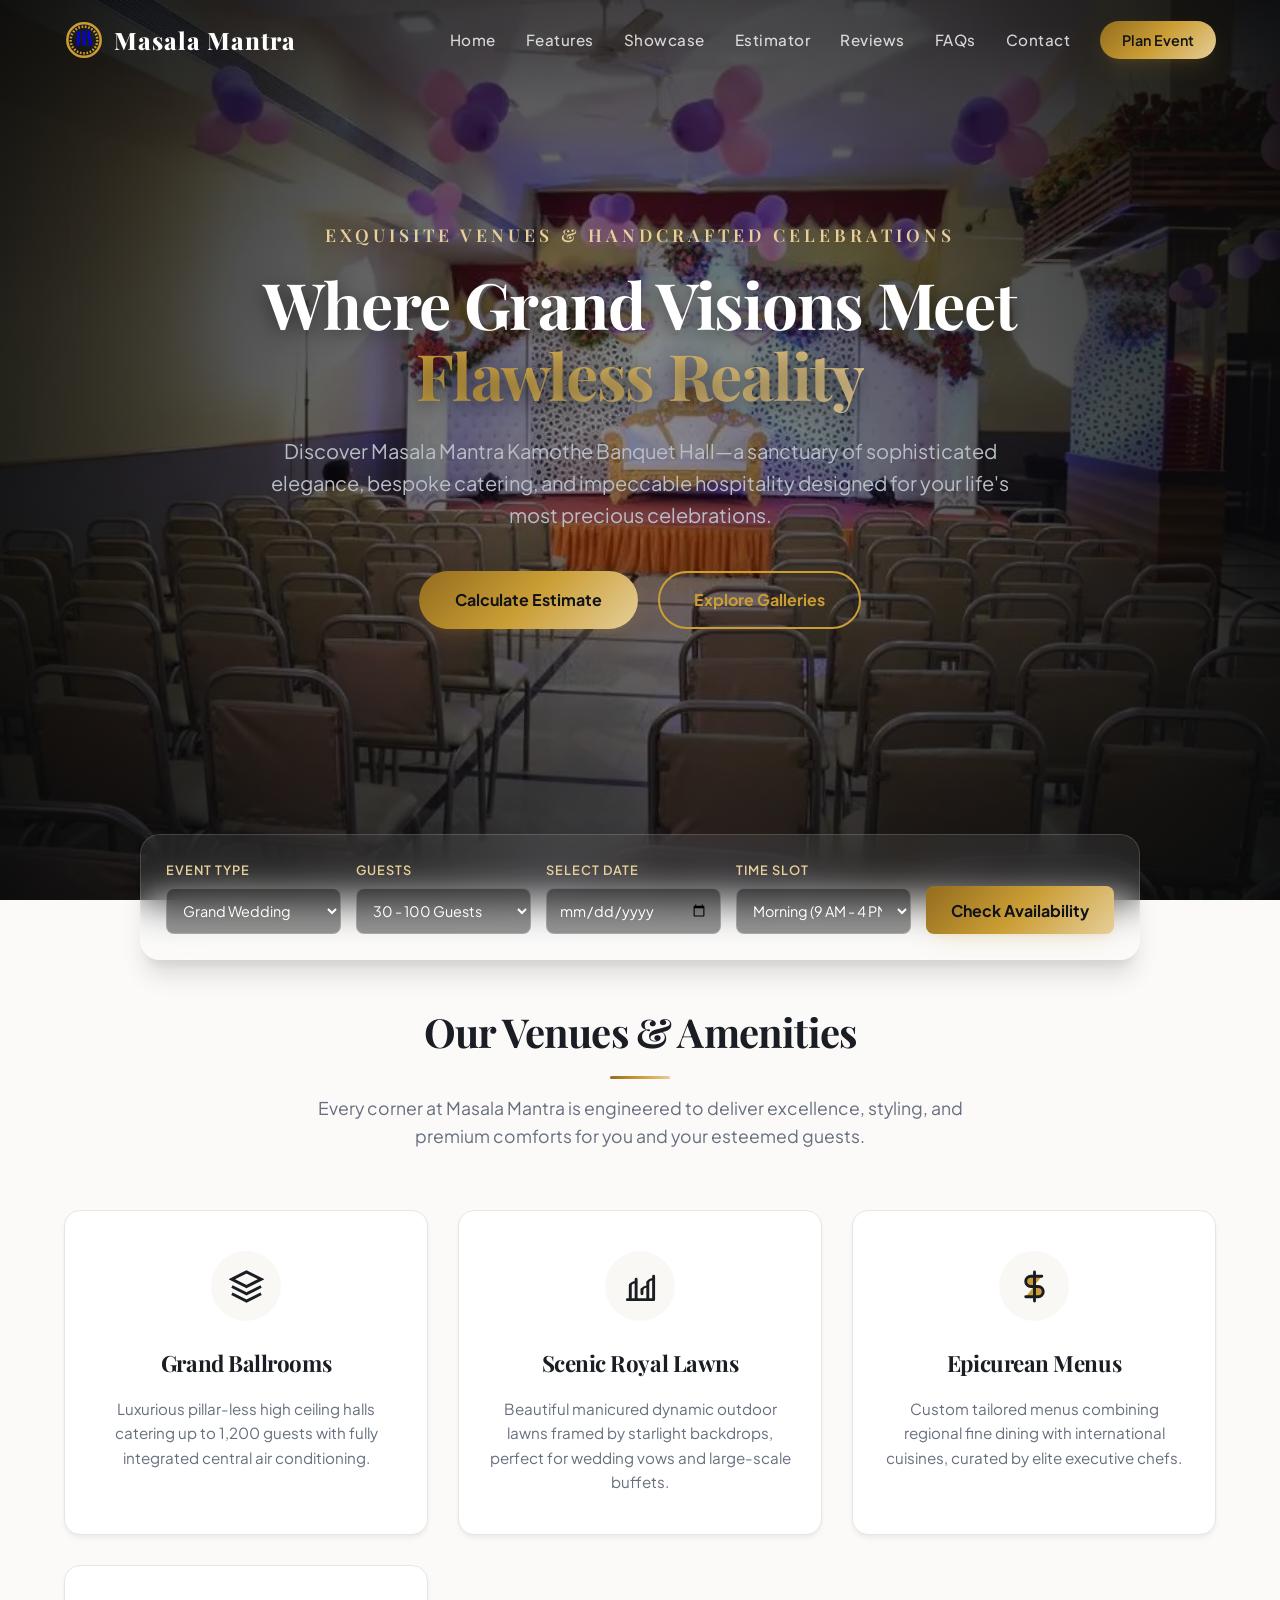
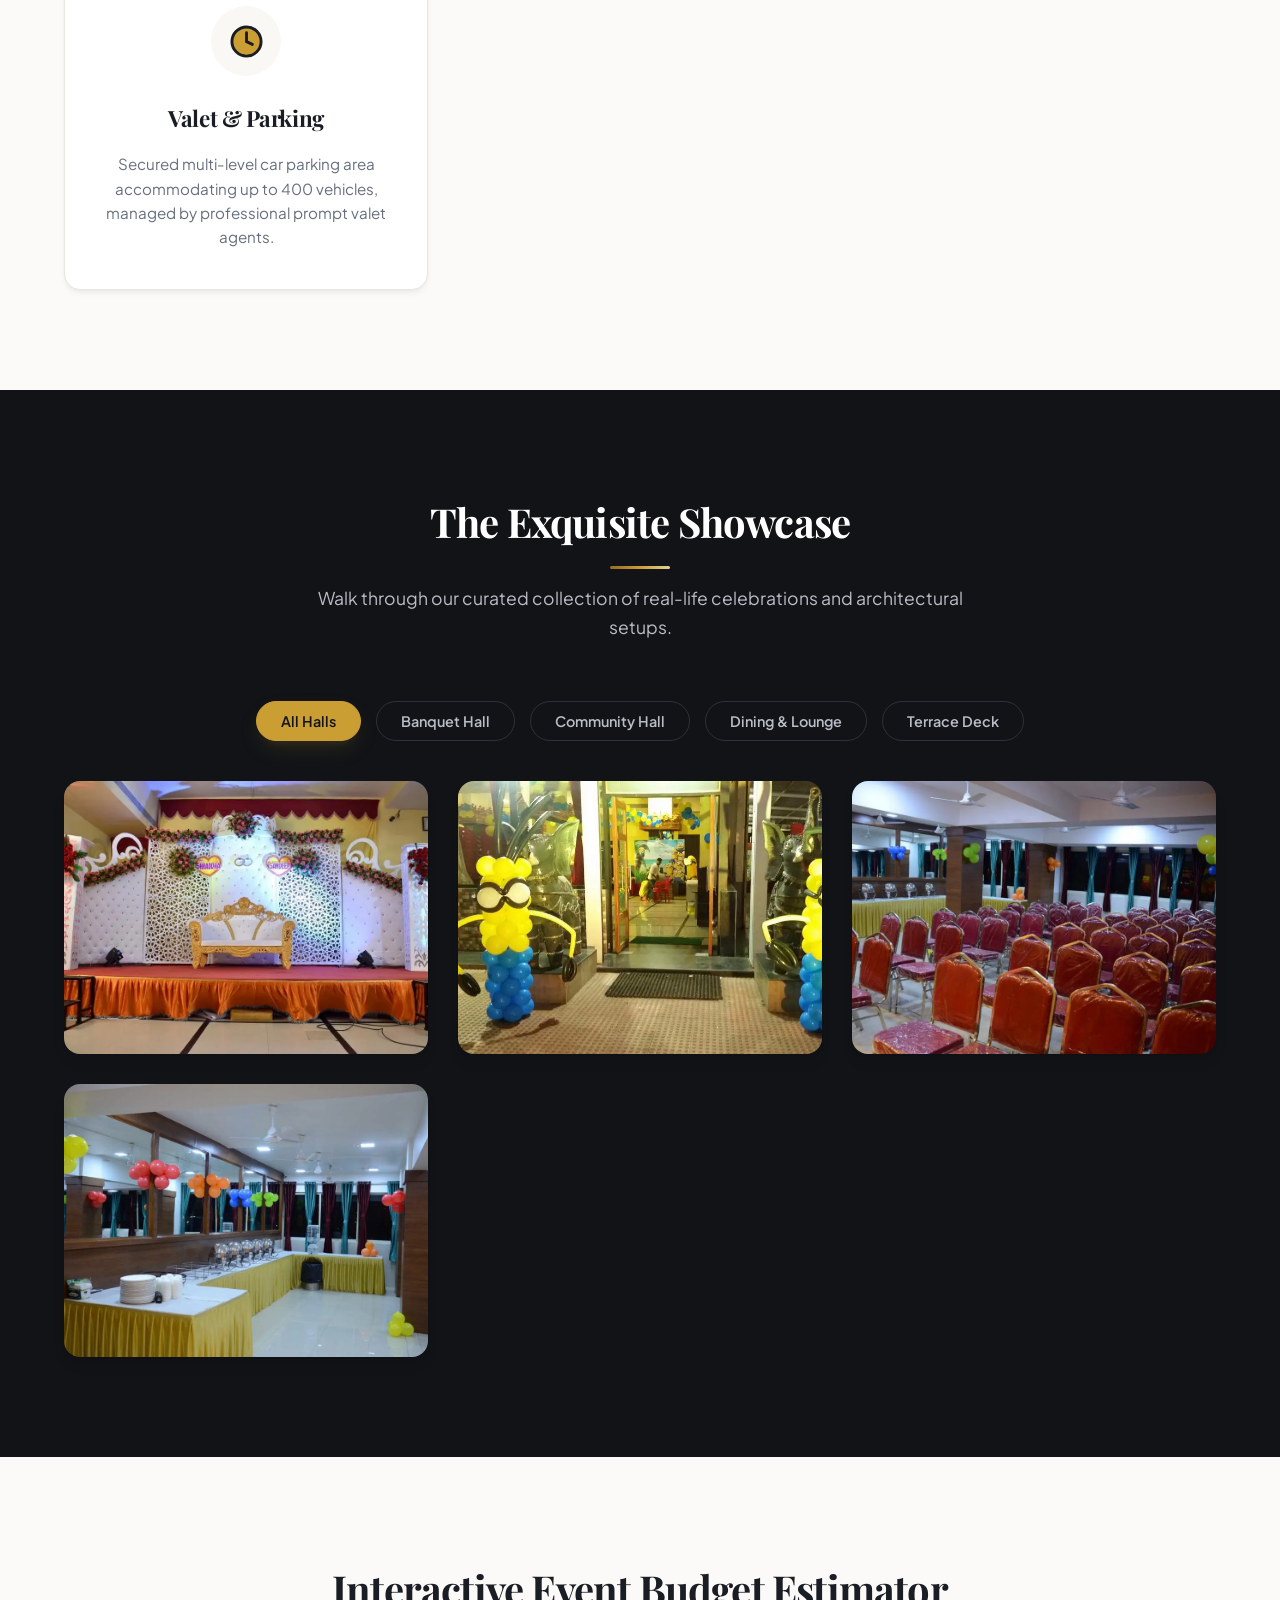
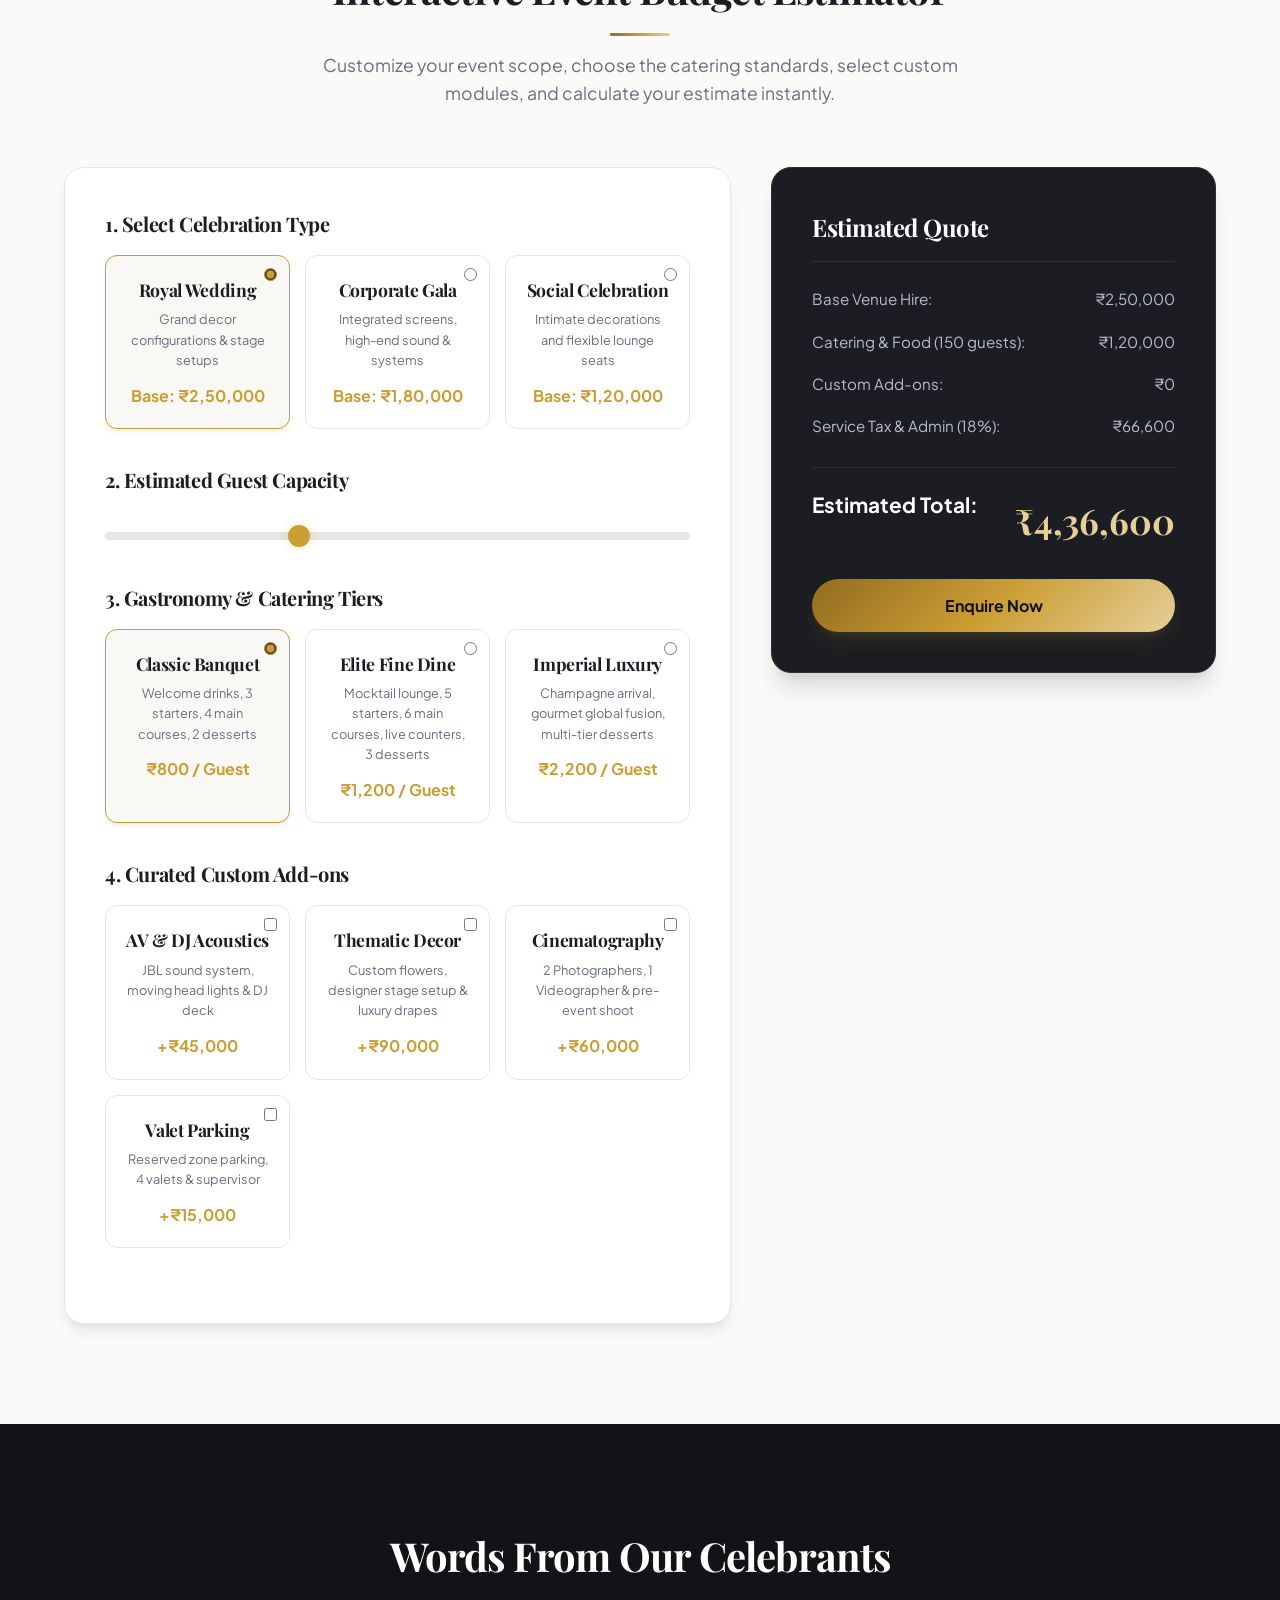
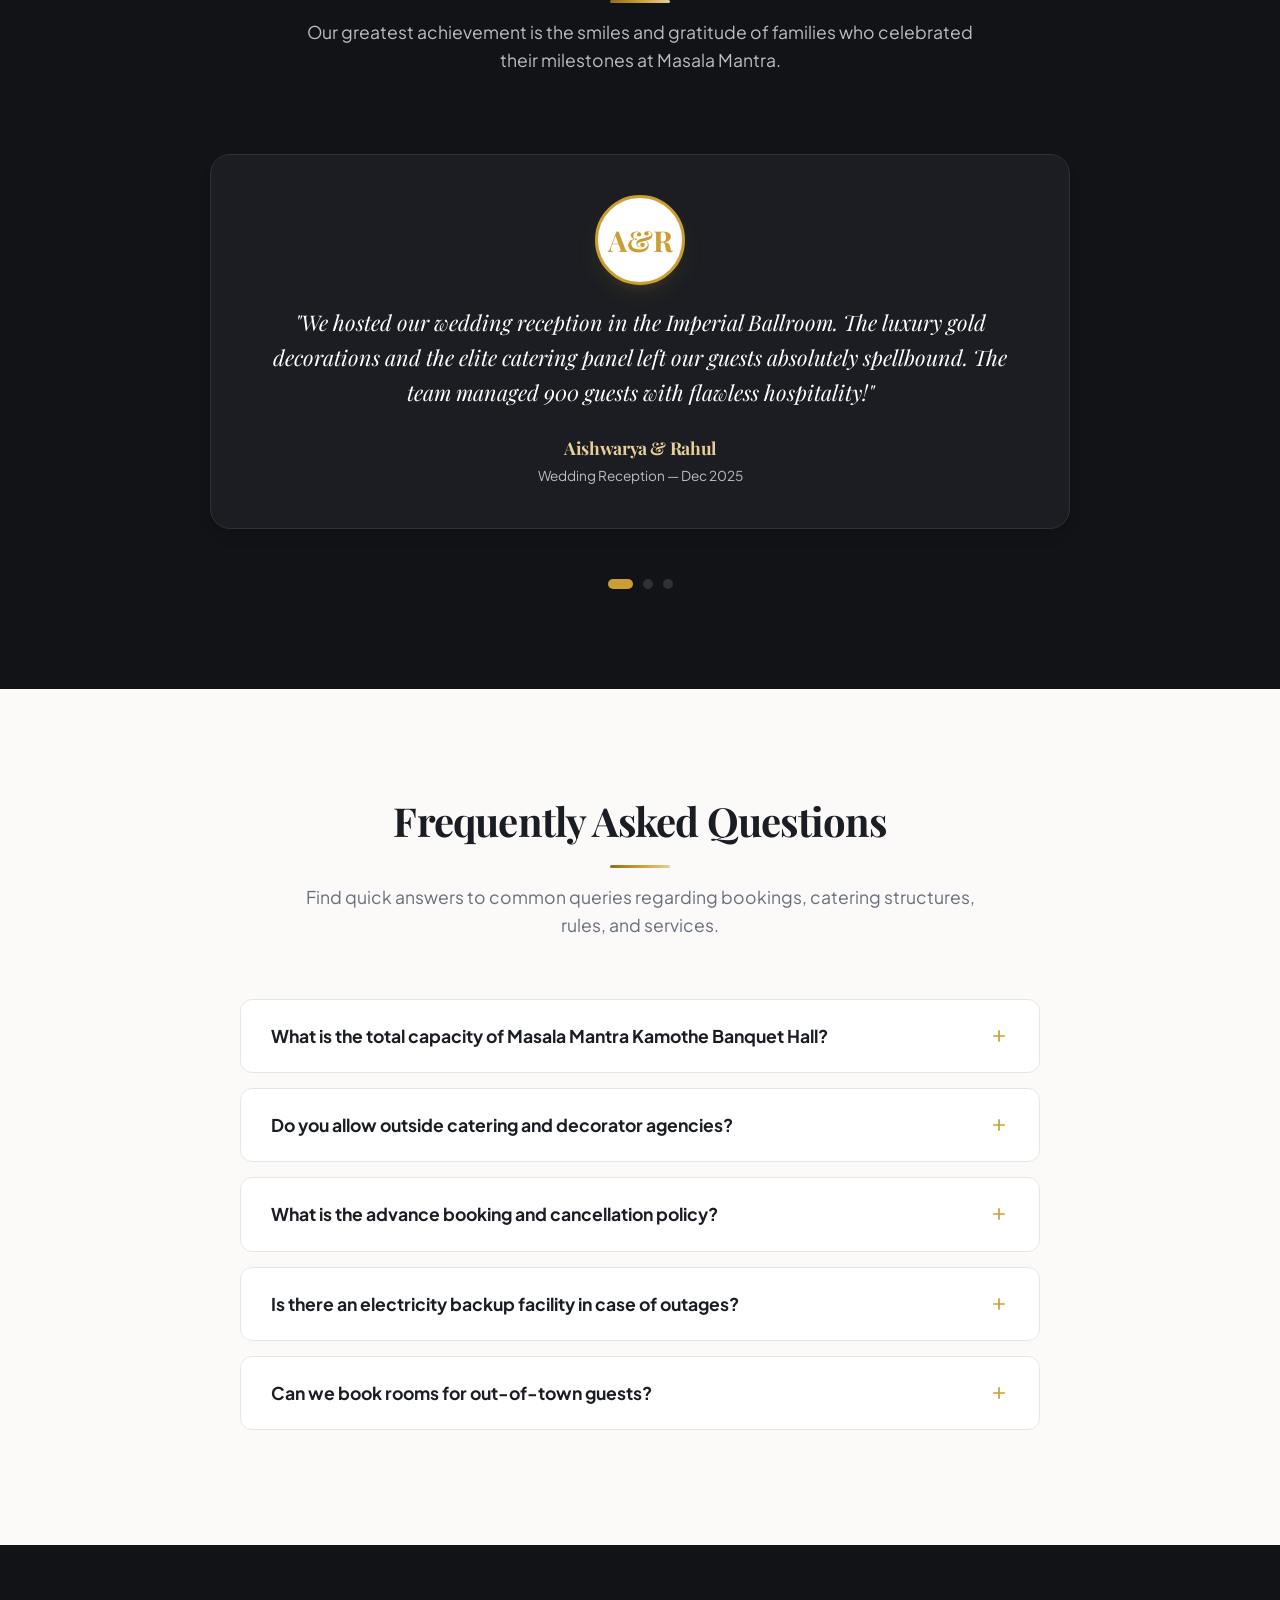
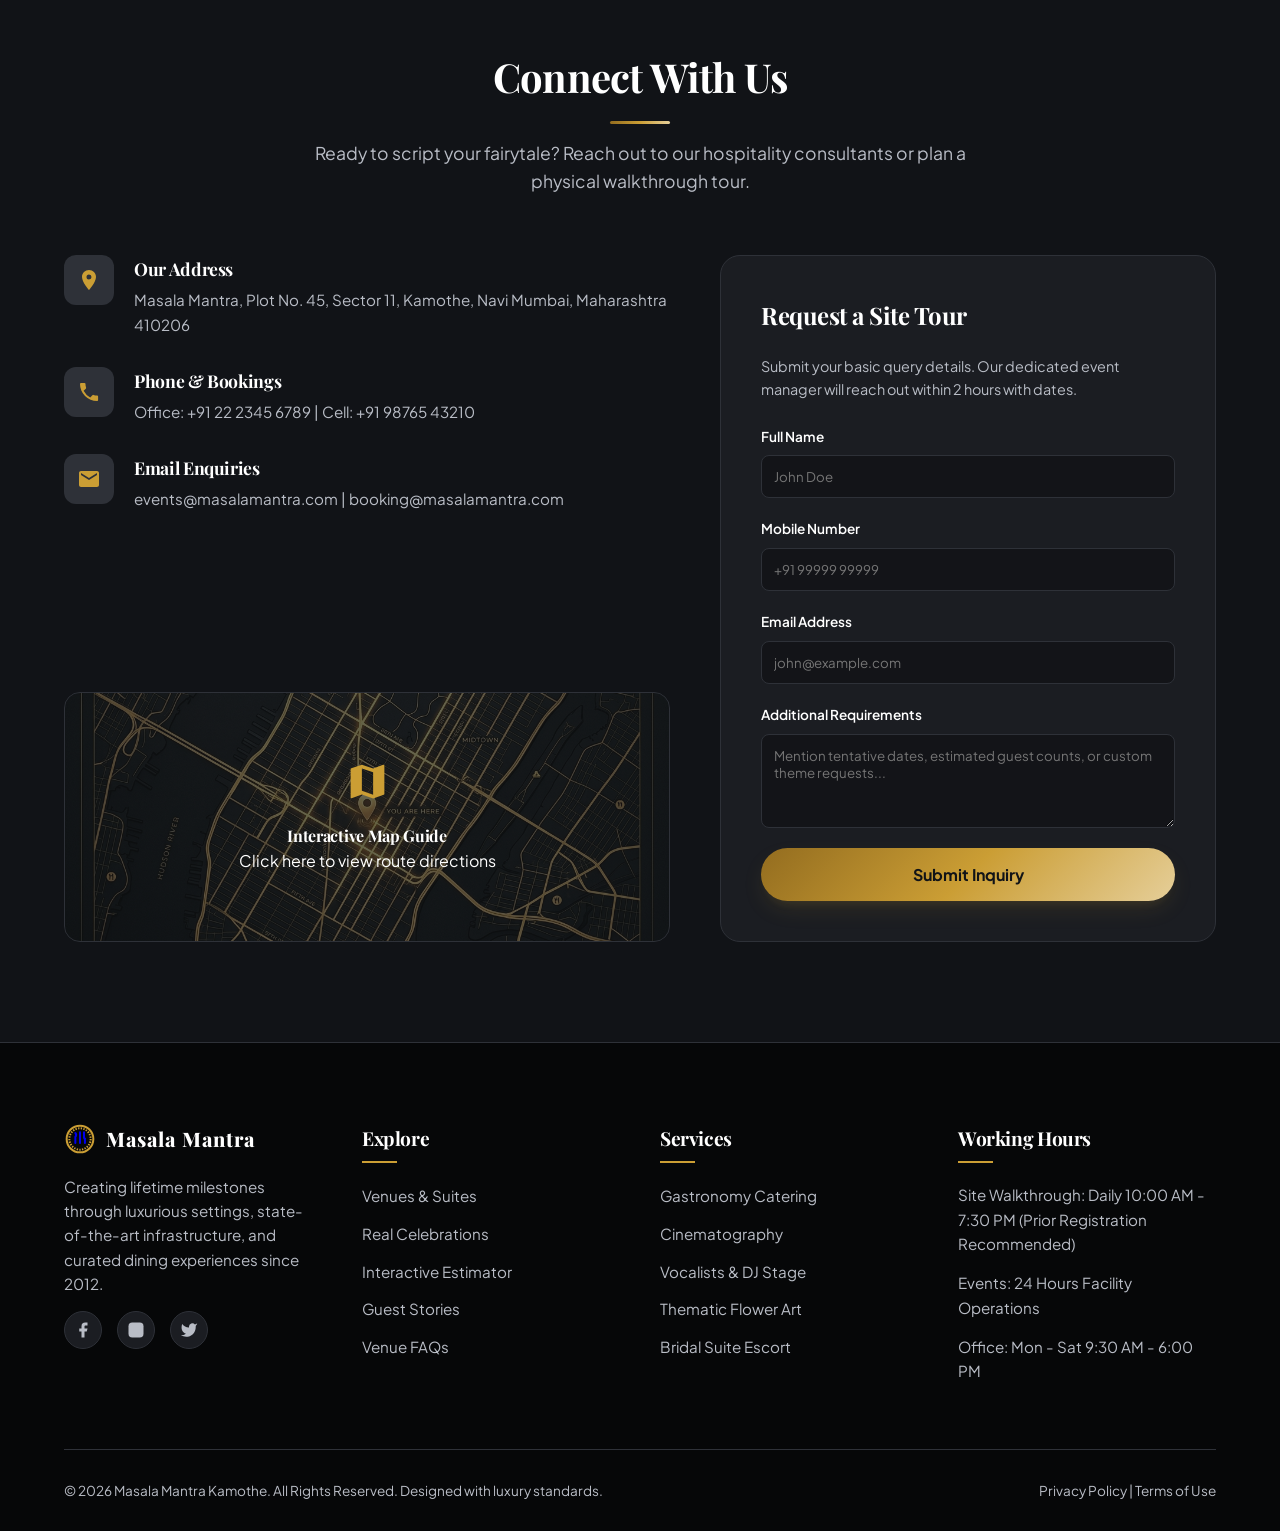
<file: banquet.html>
<!DOCTYPE html>
<html lang="en">

<head>
    <meta charset="UTF-8">
    <meta name="viewport" content="width=device-width, initial-scale=1.0">
    <meta name="description"
        content="Masala Mantra Kamothe Banquet Hall - The premier venue for luxury weddings, corporate events, receptions, and social celebrations. Estimate your custom event budget and reserve your date online.">
    <title>Masala Mantra Kamothe Banquet Hall | Luxury Event Venue</title>
    <link rel="stylesheet" href="style.css">
</head>

<body>

    <!-- Header / Navigation -->
    <header id="main-header">
        <div class="nav-container">
            <a href="#" class="logo">
                <svg class="logo-icon" viewBox="0 0 24 24"
                    style="fill: none; stroke: var(--gold-primary); stroke-width: 1.5;">
                    <circle cx="12" cy="12" r="10" stroke="var(--gold-primary)" />
                    <circle cx="12" cy="12" r="8" stroke="var(--gold-primary)" stroke-dasharray="1 1" />
                    <path d="M8.5 7.5a1.5 2 0 0 1 0 3v4.5" stroke="currentColor" stroke-linecap="round" />
                    <path d="M12 7v8" stroke="currentColor" stroke-linecap="round" />
                    <path d="M15 7v4c0 .5.3.8.7.8V15" stroke="currentColor" stroke-linecap="round" />
                </svg>
                <span class="logo-text">Masala Mantra</span>
            </a>

            <ul class="nav-menu" id="nav-menu">
                <li><a href="#" class="nav-link active">Home</a></li>
                <li><a href="#features" class="nav-link">Features</a></li>
                <li><a href="#gallery" class="nav-link">Showcase</a></li>
                <li><a href="#estimator" class="nav-link">Estimator</a></li>
                <li><a href="#testimonials" class="nav-link">Reviews</a></li>
                <li><a href="#faq" class="nav-link">FAQs</a></li>
                <li><a href="#contact" class="nav-link">Contact</a></li>
                <li><a href="#estimator" class="btn-nav-cta">Plan Event</a></li>
            </ul>

            <div class="menu-toggle" id="menu-toggle">
                <span></span>
                <span></span>
                <span></span>
            </div>
        </div>
    </header>

    <!-- Hero Section -->
    <section class="hero" id="home">
        <div class="hero-overlay"></div>
        <img class="hero-bg" src="real_hall.jpg" alt="Masala Mantra Grand Ballroom Setup">

        <div class="hero-content">
            <h5 class="hero-tagline">Exquisite Venues & Handcrafted Celebrations</h5>
            <h1 class="hero-title">Where Grand Visions Meet <span class="text-gold">Flawless Reality</span></h1>
            <p class="hero-desc">Discover Masala Mantra Kamothe Banquet Hall—a sanctuary of sophisticated elegance,
                bespoke
                catering, and impeccable hospitality designed for your life's most precious celebrations.</p>
            <div class="hero-actions">
                <a href="#estimator" class="btn-primary">Calculate Estimate</a>
                <a href="#gallery" class="btn-outline">Explore Galleries</a>
            </div>
        </div>

        <!-- Quick Inquiry Widget -->
        <div class="quick-inquiry-box">
            <div class="inquiry-group">
                <label for="quick-event">Event Type</label>
                <select id="quick-event">
                    <option value="wedding">Grand Wedding</option>
                    <option value="corporate">Corporate Gala / Seminar</option>
                    <option value="social">Anniversary / Social</option>
                    <option value="reception">Cocktail & Reception</option>
                </select>
            </div>
            <div class="inquiry-group">
                <label for="quick-guests">Guests</label>
                <select id="quick-guests">
                    <option value="30-100">30 - 100 Guests</option>
                    <option value="100-250">100 - 250 Guests</option>
                    <option value="250-400">250 - 400 Guests</option>
                </select>
            </div>
            <div class="inquiry-group">
                <label for="quick-date">Select Date</label>
                <input type="date" id="quick-date">
            </div>
            <div class="inquiry-group">
                <label for="quick-session">Time Slot</label>
                <select id="quick-session">
                    <option value="morning">Morning (9 AM - 4 PM)</option>
                    <option value="evening">Evening (6 PM - Midnight)</option>
                    <option value="fullday">Full Day Reservation</option>
                </select>
            </div>
            <button type="button" class="btn-primary" id="btn-quick-inquiry">Check Availability</button>
        </div>
    </section>

    <!-- Features / Highlights Section -->
    <section id="features">
        <div class="section-header">
            <h2>Our Venues & Amenities</h2>
            <p>Every corner at Masala Mantra is engineered to deliver excellence, styling, and premium comforts for you
                and your
                esteemed guests.</p>
        </div>

        <div class="features-grid">
            <div class="feature-card">
                <div class="feature-icon-wrapper">
                    <svg class="feature-icon" viewBox="0 0 24 24">
                        <path d="M12 2L2 7L12 12L22 7L12 2Z" fill="none" stroke="currentColor" stroke-width="2" />
                        <path d="M2 17L12 22L22 17" fill="none" stroke="currentColor" stroke-width="2" />
                        <path d="M2 12L12 17L22 12" fill="none" stroke="currentColor" stroke-width="2" />
                    </svg>
                </div>
                <h3>Grand Ballrooms</h3>
                <p>Luxurious pillar-less high ceiling halls catering up to 1,200 guests with fully integrated central
                    air conditioning.</p>
            </div>

            <div class="feature-card">
                <div class="feature-icon-wrapper">
                    <svg class="feature-icon" viewBox="0 0 24 24">
                        <path d="M3 21h18M5 21V11m4 10V7m4 10V14m4 7V9m4 12V5" stroke="currentColor" stroke-width="2"
                            stroke-linecap="round" />
                        <path d="M5 11c1-2 3-2 4-2m4 5c1-2 3-2 4-2m0-3c1-2 3-2 4-2" stroke="currentColor"
                            stroke-width="1.5" stroke-linecap="round" />
                    </svg>
                </div>
                <h3>Scenic Royal Lawns</h3>
                <p>Beautiful manicured dynamic outdoor lawns framed by starlight backdrops, perfect for wedding vows and
                    large-scale buffets.</p>
            </div>

            <div class="feature-card">
                <div class="feature-icon-wrapper">
                    <svg class="feature-icon" viewBox="0 0 24 24">
                        <path d="M12 2v20M17 5H9.5a3.5 3.5 0 0 0 0 7h5a3.5 3.5 0 0 1 0 7H6" stroke="currentColor"
                            stroke-width="2" stroke-linecap="round" />
                    </svg>
                </div>
                <h3>Epicurean Menus</h3>
                <p>Custom tailored menus combining regional fine dining with international cuisines, curated by elite
                    executive chefs.</p>
            </div>

            <div class="feature-card">
                <div class="feature-icon-wrapper">
                    <svg class="feature-icon" viewBox="0 0 24 24">
                        <circle cx="12" cy="12" r="10" stroke="currentColor" stroke-width="2" />
                        <path d="M12 6v6l4 2" stroke="currentColor" stroke-width="2" stroke-linecap="round" />
                    </svg>
                </div>
                <h3>Valet & Parking</h3>
                <p>Secured multi-level car parking area accommodating up to 400 vehicles, managed by professional prompt
                    valet agents.</p>
            </div>
        </div>
    </section>

    <!-- Virtual Showcase Gallery -->
    <section id="gallery" class="section-dark">
        <div class="section-header">
            <h2>The Exquisite Showcase</h2>
            <p>Walk through our curated collection of real-life celebrations and architectural setups.</p>
        </div>

        <div class="showcase-filters">
            <button class="filter-btn active" data-filter="all">All Halls</button>
            <button class="filter-btn" data-filter="wedding">Banquet Hall</button>
            <button class="filter-btn" data-filter="community">Community Hall</button>
            <button class="filter-btn" data-filter="dining">Dining & Lounge</button>
            <button class="filter-btn" data-filter="terrace">Terrace Deck</button>
        </div>

        <div class="showcase-grid">
            <div class="showcase-item" data-category="wedding">
                <img class="showcase-img" src="real_stage.jpg" alt="Masala Mantra Grand Wedding Setup">
                <div class="showcase-overlay">
                    <span class="showcase-tag">Banquet Hall</span>
                    <h3>The Grand Banquet Hall</h3>
                    <p>Bespoke elegant setup featuring clean, air-conditioned layouts and luxury decor panels.</p>
                    <div class="showcase-capacity">
                        <svg viewBox="0 0 24 24">
                            <path
                                d="M16 21v-2a4 4 0 0 0-4-4H5a4 4 0 0 0-4 4v2M8.5 10a4 4 0 1 0 0-8 4 4 0 0 0 0 8zm11 11v-2a4 4 0 0 0-3-3.87m-4-12a4 4 0 0 1 0 7.75" />
                        </svg>
                        Capacity: 150 - 400 Guests
                    </div>
                </div>
            </div>

            <div class="showcase-item" data-category="community">
                <img class="showcase-img" src="real_entrance.png" alt="Pre-wedding setup">
                <div class="showcase-overlay">
                    <span class="showcase-tag">Community Hall</span>
                    <h3>The Community Hall</h3>
                    <p>Spacious, welcoming hall ideal for Sangeet, Haldi, Mehendi, and family gatherings.</p>
                    <div class="showcase-capacity">
                        <svg viewBox="0 0 24 24">
                            <path
                                d="M16 21v-2a4 4 0 0 0-4-4H5a4 4 0 0 0-4 4v2M8.5 10a4 4 0 1 0 0-8 4 4 0 0 0 0 8zm11 11v-2a4 4 0 0 0-3-3.87m-4-12a4 4 0 0 1 0 7.75" />
                        </svg>
                        Capacity: 80 - 200 Guests
                    </div>
                </div>
            </div>

            <div class="showcase-item" data-category="dining">
                <img class="showcase-img" src="real_dining.jpg" alt="Mughlai Dining Area">
                <div class="showcase-overlay">
                    <span class="showcase-tag">Dining & Lounge</span>
                    <h3>Mughlai Dining Lounge</h3>
                    <p>Indulge in premium in-house catering layouts serving authentic North Indian and Mughlai buffet
                        tiers.</p>
                    <div class="showcase-capacity">
                        <svg viewBox="0 0 24 24">
                            <path
                                d="M16 21v-2a4 4 0 0 0-4-4H5a4 4 0 0 0-4 4v2M8.5 10a4 4 0 1 0 0-8 4 4 0 0 0 0 8zm11 11v-2a4 4 0 0 0-3-3.87m-4-12a4 4 0 0 1 0 7.75" />
                        </svg>
                        Capacity: 40 - 120 Guests
                    </div>
                </div>
            </div>

            <div class="showcase-item" data-category="terrace">
                <img class="showcase-img" src="real_buffet.png" alt="Open-Air Terrace">
                <div class="showcase-overlay">
                    <span class="showcase-tag">Terrace Deck</span>
                    <h3>Open-Air Terrace Deck</h3>
                    <p>Cozy open-sky terrace optimized for evening birthday parties and cocktail tables under stars.</p>
                    <div class="showcase-capacity">
                        <svg viewBox="0 0 24 24">
                            <path
                                d="M16 21v-2a4 4 0 0 0-4-4H5a4 4 0 0 0-4 4v2M8.5 10a4 4 0 1 0 0-8 4 4 0 0 0 0 8zm11 11v-2a4 4 0 0 0-3-3.87m-4-12a4 4 0 0 1 0 7.75" />
                        </svg>
                        Capacity: 50 - 150 Guests
                    </div>
                </div>
            </div>
        </div>
    </section>

    <!-- Interactive Budget Estimator -->
    <section id="estimator">
        <div class="section-header">
            <h2>Interactive Event Budget Estimator</h2>
            <p>Customize your event scope, choose the catering standards, select custom modules, and calculate your
                estimate instantly.</p>
        </div>

        <div class="estimator-container">
            <!-- Left Side Inputs Form -->
            <div class="estimator-form">

                <!-- Step 1: Select Event Style -->
                <div class="estimator-group">
                    <h3>1. Select Celebration Type</h3>
                    <div class="pricing-options-grid">
                        <label class="option-card selected">
                            <input type="radio" name="estimator-event" value="wedding" checked>
                            <h4>Royal Wedding</h4>
                            <p>Grand decor configurations & stage setups</p>
                            <span class="price">Base: ₹2,50,000</span>
                        </label>

                        <label class="option-card">
                            <input type="radio" name="estimator-event" value="corporate">
                            <h4>Corporate Gala</h4>
                            <p>Integrated screens, high-end sound & systems</p>
                            <span class="price">Base: ₹1,80,000</span>
                        </label>

                        <label class="option-card">
                            <input type="radio" name="estimator-event" value="social">
                            <h4>Social Celebration</h4>
                            <p>Intimate decorations and flexible lounge seats</p>
                            <span class="price">Base: ₹1,20,000</span>
                        </label>
                    </div>
                </div>

                <!-- Step 2: Guest Count Slider -->
                <div class="estimator-group">
                    <h3>2. Estimated Guest Capacity</h3>
                    <div class="slider-wrapper">
                        <span class="slider-val-bubble" id="guest-count-bubble">150 Guests</span>
                        <input type="range" class="gold-slider" id="guest-slider" min="30" max="400" step="10"
                            value="150">
                    </div>
                </div>

                <!-- Step 3: Food / Gastronomy Tiers -->
                <div class="estimator-group">
                    <h3>3. Gastronomy & Catering Tiers</h3>
                    <div class="pricing-options-grid">
                        <label class="option-card selected">
                            <input type="radio" name="estimator-catering" value="classic" checked>
                            <h4>Classic Banquet</h4>
                            <p>Welcome drinks, 3 starters, 4 main courses, 2 desserts</p>
                            <span class="price">₹800 / Guest</span>
                        </label>

                        <label class="option-card">
                            <input type="radio" name="estimator-catering" value="elite">
                            <h4>Elite Fine Dine</h4>
                            <p>Mocktail lounge, 5 starters, 6 main courses, live counters, 3 desserts</p>
                            <span class="price">₹1,200 / Guest</span>
                        </label>

                        <label class="option-card">
                            <input type="radio" name="estimator-catering" value="imperial">
                            <h4>Imperial Luxury</h4>
                            <p>Champagne arrival, gourmet global fusion, multi-tier desserts</p>
                            <span class="price">₹2,200 / Guest</span>
                        </label>
                    </div>
                </div>

                <!-- Step 4: Special Add-ons -->
                <div class="estimator-group">
                    <h3>4. Curated Custom Add-ons</h3>
                    <div class="pricing-options-grid">
                        <label class="option-card">
                            <input type="checkbox" name="estimator-addon" value="av" data-price="45000">
                            <h4>AV & DJ Acoustics</h4>
                            <p>JBL sound system, moving head lights & DJ deck</p>
                            <span class="price">+₹45,000</span>
                        </label>

                        <label class="option-card">
                            <input type="checkbox" name="estimator-addon" value="decor" data-price="90000">
                            <h4>Thematic Decor</h4>
                            <p>Custom flowers, designer stage setup & luxury drapes</p>
                            <span class="price">+₹90,000</span>
                        </label>

                        <label class="option-card">
                            <input type="checkbox" name="estimator-addon" value="photo" data-price="60000">
                            <h4>Cinematography</h4>
                            <p>2 Photographers, 1 Videographer & pre-event shoot</p>
                            <span class="price">+₹60,000</span>
                        </label>

                        <label class="option-card">
                            <input type="checkbox" name="estimator-addon" value="valet" data-price="15000">
                            <h4>Valet Parking</h4>
                            <p>Reserved zone parking, 4 valets & supervisor</p>
                            <span class="price">+₹15,000</span>
                        </label>
                    </div>
                </div>

            </div>

            <!-- Right Side Estimated Invoice -->
            <div class="estimator-summary">
                <div>
                    <h3>Estimated Quote</h3>
                    <div class="summary-details">
                        <div class="summary-row">
                            <span>Base Venue Hire:</span>
                            <span id="summary-base">₹75,000</span>
                        </div>
                        <div class="summary-row">
                            <span>Catering & Food (<span id="summary-guest-count">150</span> guests):</span>
                            <span id="summary-catering">₹67,500</span>
                        </div>
                        <div class="summary-row">
                            <span>Custom Add-ons:</span>
                            <span id="summary-addons">₹0</span>
                        </div>
                        <div class="summary-row">
                            <span>Service Tax & Admin (18%):</span>
                            <span id="summary-tax">₹25,650</span>
                        </div>
                        <div class="summary-row total">
                            <div>Estimated Total:</div>
                            <div class="summary-price-tag" id="summary-total">₹1,68,150</div>
                        </div>
                    </div>
                </div>

                <button type="button" class="btn-primary" id="btn-open-booking">Enquire Now</button>
            </div>
        </div>
    </section>

    <!-- Testimonials Carousel Section -->
    <section id="testimonials" class="section-dark">
        <div class="section-header">
            <h2>Words From Our Celebrants</h2>
            <p>Our greatest achievement is the smiles and gratitude of families who celebrated their milestones at
                Masala Mantra.
            </p>
        </div>

        <div class="testimonials-container">
            <div class="carousel-track" id="carousel-track">
                <!-- Slide 1 -->
                <div class="testimonial-slide">
                    <div class="testimonial-card">
                        <div class="testimonial-avatar-placeholder">A&R</div>
                        <p class="testimonial-quote">"We hosted our wedding reception in the Imperial Ballroom. The
                            luxury gold decorations and the elite catering panel left our guests absolutely spellbound.
                            The team managed 900 guests with flawless hospitality!"</p>
                        <h4 class="testimonial-author">Aishwarya & Rahul</h4>
                        <span class="testimonial-event">Wedding Reception — Dec 2025</span>
                    </div>
                </div>

                <!-- Slide 2 -->
                <div class="testimonial-slide">
                    <div class="testimonial-card">
                        <div class="testimonial-avatar-placeholder">VS</div>
                        <p class="testimonial-quote">"The Sovereign Hall was the perfect choice for our Annual Tech
                            Summit. Built-in high-quality AV screens, crystal clear audio, and the fusion buffet
                            catering made it extremely seamless. Highly recommended."</p>
                        <h4 class="testimonial-author">Vikram Singhania</h4>
                        <span class="testimonial-event">CEO, Singhania Technologies — March 2026</span>
                    </div>
                </div>

                <!-- Slide 3 -->
                <div class="testimonial-slide">
                    <div class="testimonial-card">
                        <div class="testimonial-avatar-placeholder">M&K</div>
                        <p class="testimonial-quote">"Hosting Kabir's 50th birthday at the Royal Meadows lawns was like
                            a fairytale. Starlit sky, gourmet street-food counters, and incredible coordination by the
                            hospitality staff. Thank you, Masala Mantra!"</p>
                        <h4 class="testimonial-author">Meera & Kabir</h4>
                        <span class="testimonial-event">50th Birthday Party — Oct 2025</span>
                    </div>
                </div>
            </div>

            <!-- Dots Nav -->
            <div class="carousel-dots" id="carousel-dots">
                <span class="dot active" data-slide="0"></span>
                <span class="dot" data-slide="1"></span>
                <span class="dot" data-slide="2"></span>
            </div>
        </div>
    </section>

    <!-- FAQs Section -->
    <section id="faq">
        <div class="section-header">
            <h2>Frequently Asked Questions</h2>
            <p>Find quick answers to common queries regarding bookings, catering structures, rules, and services.</p>
        </div>

        <div class="faq-container">
            <div class="faq-item">
                <div class="faq-header">
                    What is the total capacity of Masala Mantra Kamothe Banquet Hall?
                    <svg class="faq-icon-toggle" viewBox="0 0 24 24">
                        <path d="M19 13h-6v6h-2v-6H5v-2h6V5h2v6h6v2z" />
                    </svg>
                </div>
                <div class="faq-content">
                    <p>Masala Mantra accommodates events of various scales. The Imperial Ballroom hosts up to 1,200
                        guests, while
                        the Royal Meadows Lawns can host up to 1,500 guests. For boutique gatherings, the Zenith Lounge
                        is perfect for 80 to 200 guests.</p>
                </div>
            </div>

            <div class="faq-item">
                <div class="faq-header">
                    Do you allow outside catering and decorator agencies?
                    <svg class="faq-icon-toggle" viewBox="0 0 24 24">
                        <path d="M19 13h-6v6h-2v-6H5v-2h6V5h2v6h6v2z" />
                    </svg>
                </div>
                <div class="faq-content">
                    <p>We boast an award-winning in-house team of culinary experts and visual designers. However, to
                        accommodate specific religious requirements or pre-contracted designers, we do allow outside
                        caterers and decorators upon payment of a minor royalty surcharge.</p>
                </div>
            </div>

            <div class="faq-item">
                <div class="faq-header">
                    What is the advance booking and cancellation policy?
                    <svg class="faq-icon-toggle" viewBox="0 0 24 24">
                        <path d="M19 13h-6v6h-2v-6H5v-2h6V5h2v6h6v2z" />
                    </svg>
                </div>
                <div class="faq-content">
                    <p>We require a 25% non-refundable advance deposit to confirm and block your date. The remaining 50%
                        is due 3 months prior to the event, and the final 25% balance must be settled 10 days before the
                        celebration date.</p>
                </div>
            </div>

            <div class="faq-item">
                <div class="faq-header">
                    Is there an electricity backup facility in case of outages?
                    <svg class="faq-icon-toggle" viewBox="0 0 24 24">
                        <path d="M19 13h-6v6h-2v-6H5v-2h6V5h2v6h6v2z" />
                    </svg>
                </div>
                <div class="faq-content">
                    <p>Yes, we have 100% silent DG power generator backups with automatic transfer switches that trigger
                        within 3 seconds, ensuring your audio-visual, lighting, and air-conditioning systems operate
                        uninterrupted.</p>
                </div>
            </div>

            <div class="faq-item">
                <div class="faq-header">
                    Can we book rooms for out-of-town guests?
                    <svg class="faq-icon-toggle" viewBox="0 0 24 24">
                        <path d="M19 13h-6v6h-2v-6H5v-2h6V5h2v6h6v2z" />
                    </svg>
                </div>
                <div class="faq-content">
                    <p>Yes! Masala Mantra features 12 luxurious executive guest suites, including a complimentary grand
                        bridal
                        dressing suite equipped with professional studio lighting, lounge sofas, and dedicated security
                        lockers.</p>
                </div>
            </div>
        </div>
    </section>

    <!-- Contact & Map Section -->
    <section id="contact" class="section-dark">
        <div class="section-header">
            <h2>Connect With Us</h2>
            <p>Ready to script your fairytale? Reach out to our hospitality consultants or plan a physical walkthrough
                tour.</p>
        </div>

        <div class="contact-section-grid">
            <!-- Details & map -->
            <div class="contact-info-panel">
                <div class="contact-details">
                    <div class="contact-detail-item">
                        <div class="contact-detail-icon">
                            <svg viewBox="0 0 24 24">
                                <path
                                    d="M12 2C8.13 2 5 5.13 5 9c0 5.25 7 13 7 13s7-7.75 7-13c0-3.87-3.13-7-7-7zm0 9.5a2.5 2.5 0 1 1 0-5 2.5 2.5 0 0 1 0 5z" />
                            </svg>
                        </div>
                        <div class="contact-detail-content">
                            <h4>Our Address</h4>
                            <p>Masala Mantra, Plot No. 45, Sector 11, Kamothe, Navi Mumbai, Maharashtra 410206</p>
                        </div>
                    </div>

                    <div class="contact-detail-item">
                        <div class="contact-detail-icon">
                            <svg viewBox="0 0 24 24">
                                <path
                                    d="M6.62 10.79a15.15 15.15 0 0 0 6.59 6.59l2.2-2.2a1 1 0 0 1 1.11-.27 11.36 11.36 0 0 0 3.58.57 1 1 0 0 1 1 1V20a1 1 0 0 1-1 1A17 17 0 0 1 3 4a1 1 0 0 1 1-1h3.5a1 1 0 0 1 1 1 11.36 11.36 0 0 0 .57 3.58 1 1 0 0 1-.27 1.11z" />
                            </svg>
                        </div>
                        <div class="contact-detail-content">
                            <h4>Phone & Bookings</h4>
                            <p>Office: +91 22 2345 6789 | Cell: +91 98765 43210</p>
                        </div>
                    </div>

                    <div class="contact-detail-item">
                        <div class="contact-detail-icon">
                            <svg viewBox="0 0 24 24">
                                <path
                                    d="M20 4H4c-1.1 0-1.99.9-1.99 2L2 18c0 1.1.9 2 2 2h16c1.1 0 2-.9 2-2V6c0-1.1-.9-2-2-2zm0 4l-8 5-8-5V6l8 5 8-5v2z" />
                            </svg>
                        </div>
                        <div class="contact-detail-content">
                            <h4>Email Enquiries</h4>
                            <p>events@masalamantra.com | booking@masalamantra.com</p>
                        </div>
                    </div>
                </div>

                <div class="map-placeholder">
                    <div class="map-placeholder-text">
                        <svg viewBox="0 0 24 24">
                            <path
                                d="M20.5 3l-.16.03L15 5.1 9 3 3.36 4.9c-.21.07-.36.25-.36.48v15.12c0 .22.14.42.36.48l.16-.02L9 18.9l6 2.1 5.64-1.9c.21-.07.36-.25.36-.48V3.48c0-.22-.14-.42-.36-.48zM15 19l-6-2.11V5l6 2.11V19z" />
                        </svg>
                        <h4>Interactive Map Guide</h4>
                        <p>Click here to view route directions</p>
                    </div>
                    <img class="map-placeholder-bg" src="map_background.png" alt="Masala Mantra Map Guide Preview">
                </div>
            </div>

            <!-- Contact Form -->
            <div class="contact-form-panel">
                <h3>Request a Site Tour</h3>
                <p>Submit your basic query details. Our dedicated event manager will reach out within 2 hours with
                    dates.</p>
                <form id="contact-form">
                    <div class="form-group">
                        <label for="contact-name">Full Name</label>
                        <input type="text" id="contact-name" placeholder="John Doe" required>
                    </div>
                    <div class="form-group">
                        <label for="contact-phone">Mobile Number</label>
                        <input type="tel" id="contact-phone" placeholder="+91 99999 99999" required>
                    </div>
                    <div class="form-group">
                        <label for="contact-email">Email Address</label>
                        <input type="email" id="contact-email" placeholder="john@example.com" required>
                    </div>
                    <div class="form-group">
                        <label for="contact-message">Additional Requirements</label>
                        <textarea id="contact-message" rows="4"
                            placeholder="Mention tentative dates, estimated guest counts, or custom theme requests..."></textarea>
                    </div>
                    <button type="submit" class="btn-primary" style="width: 100%;">Submit Inquiry</button>
                </form>
            </div>
        </div>
    </section>

    <!-- Footer Section -->
    <footer>
        <div class="footer-grid">
            <div class="footer-col">
                <a href="#" class="logo" style="margin-bottom: 20px;">
                    <svg class="logo-icon" viewBox="0 0 24 24"
                        style="width: 32px; height: 32px; fill: none; stroke: var(--gold-primary); stroke-width: 1.5;">
                        <circle cx="12" cy="12" r="10" stroke="var(--gold-primary)" />
                        <circle cx="12" cy="12" r="8" stroke="var(--gold-primary)" stroke-dasharray="1 1" />
                        <path d="M8.5 7.5a1.5 2 0 0 1 0 3v4.5" stroke="currentColor" stroke-linecap="round" />
                        <path d="M12 7v8" stroke="currentColor" stroke-linecap="round" />
                        <path d="M15 7v4c0 .5.3.8.7.8V15" stroke="currentColor" stroke-linecap="round" />
                    </svg>
                    <span class="logo-text" style="font-size: 1.25rem;">Masala Mantra</span>
                </a>
                <p>Creating lifetime milestones through luxurious settings, state-of-the-art infrastructure, and curated
                    dining experiences since 2012.</p>
                <div class="social-links">
                    <a href="#" class="social-icon">
                        <svg viewBox="0 0 24 24">
                            <path d="M18 2h-3a5 5 0 0 0-5 5v3H7v4h3v8h4v-8h3l1-4h-4V7a1 1 0 0 1 1-1h3z" />
                        </svg>
                    </a>
                    <a href="#" class="social-icon">
                        <svg viewBox="0 0 24 24">
                            <rect x="2" y="2" width="20" height="20" rx="5" ry="5" />
                            <path d="M16 11.37A4 4 0 1 1 12.63 8 4 4 0 0 1 16 11.37zM17.5 6.5h.01" />
                        </svg>
                    </a>
                    <a href="#" class="social-icon">
                        <svg viewBox="0 0 24 24">
                            <path
                                d="M23 3a10.9 10.9 0 0 1-3.14 1.53 4.48 4.48 0 0 0-7.86 3v1A10.66 10.66 0 0 1 3 4s-4 9 5 13a11.64 11.64 0 0 1-7 2c9 5 20 0 20-11.5a4.5 4.5 0 0 0-.08-.83A7.72 7.72 0 0 0 23 3z" />
                        </svg>
                    </a>
                </div>
            </div>

            <div class="footer-col">
                <h4>Explore</h4>
                <ul class="footer-links">
                    <li><a href="#features">Venues & Suites</a></li>
                    <li><a href="#gallery">Real Celebrations</a></li>
                    <li><a href="#estimator">Interactive Estimator</a></li>
                    <li><a href="#testimonials">Guest Stories</a></li>
                    <li><a href="#faq">Venue FAQs</a></li>
                </ul>
            </div>

            <div class="footer-col">
                <h4>Services</h4>
                <ul class="footer-links">
                    <li><a href="#">Gastronomy Catering</a></li>
                    <li><a href="#">Cinematography</a></li>
                    <li><a href="#">Vocalists & DJ Stage</a></li>
                    <li><a href="#">Thematic Flower Art</a></li>
                    <li><a href="#">Bridal Suite Escort</a></li>
                </ul>
            </div>

            <div class="footer-col">
                <h4>Working Hours</h4>
                <p>Site Walkthrough: Daily 10:00 AM - 7:30 PM (Prior Registration Recommended)</p>
                <p>Events: 24 Hours Facility Operations</p>
                <p>Office: Mon - Sat 9:30 AM - 6:00 PM</p>
            </div>
        </div>

        <div class="footer-bottom">
            <p>&copy; 2026 Masala Mantra Kamothe. All Rights Reserved. Designed with luxury standards.</p>
            <p><a href="#" style="color: var(--text-muted-light); text-decoration: none;">Privacy Policy</a> | <a
                    href="#" style="color: var(--text-muted-light); text-decoration: none;">Terms of Use</a></p>
        </div>
    </footer>

    <!-- Interactive Multi-Step Booking Modal -->
    <div class="modal-overlay" id="booking-modal">
        <div class="modal-content">
            <button class="close-modal-btn" id="close-modal-btn">
                <svg viewBox="0 0 24 24">
                    <path
                        d="M19 6.41L17.59 5 12 10.59 6.41 5 5 6.41 10.59 12 5 17.59 6.41 19 12 13.41 17.59 19 19 17.59 13.41 12z" />
                </svg>
            </button>

            <div id="booking-modal-body">
                <!-- Form steps indicator -->
                <div class="steps-indicator">
                    <span class="step-dot active" data-step="1">1</span>
                    <span class="step-dot" data-step="2">2</span>
                    <span class="step-dot" data-step="3">3</span>
                </div>

                <form id="booking-form">
                    <!-- Step 1: Booking Logistics -->
                    <div class="form-step active" id="step-1">
                        <h3>Reserve Celebration Space</h3>

                        <div class="form-row">
                            <div class="form-group">
                                <label for="booking-date">Celebration Date</label>
                                <input type="date" id="booking-date" required>
                            </div>
                            <div class="form-group">
                                <label for="booking-session">Time Session</label>
                                <select id="booking-session">
                                    <option value="morning">Morning (9 AM - 4 PM)</option>
                                    <option value="evening" selected>Evening (6 PM - Midnight)</option>
                                    <option value="fullday">Full Day Reservation</option>
                                </select>
                            </div>
                        </div>

                        <div class="form-group">
                            <label for="booking-theme">Aesthetic Visual Theme</label>
                            <select id="booking-theme">
                                <option value="gold-royal">Royal Imperial Gold & White Roses</option>
                                <option value="emerald-forest">Emerald Rustic Forest Garden</option>
                                <option value="modern-minimal">Minimalist Crystal Glass Elegance</option>
                                <option value="boho-sunset">Bohemian Sunset Glow Pastel</option>
                            </select>
                        </div>

                        <div class="step-buttons">
                            <div></div>
                            <button type="button" class="btn-primary" id="btn-next-1">Next Step</button>
                        </div>
                    </div>

                    <!-- Step 2: Customer Contact info -->
                    <div class="form-step" id="step-2">
                        <h3>Contact Details</h3>

                        <div class="form-row">
                            <div class="form-group">
                                <label for="booking-name">Full Name</label>
                                <input type="text" id="booking-name" placeholder="John Doe" required>
                            </div>
                            <div class="form-group">
                                <label for="booking-phone">Mobile Number</label>
                                <input type="tel" id="booking-phone" placeholder="+91 99999 99999" required>
                            </div>
                        </div>

                        <div class="form-group">
                            <label for="booking-email">Email Address</label>
                            <input type="email" id="booking-email" placeholder="john@example.com" required>
                        </div>

                        <div class="form-group">
                            <label for="booking-notes">Special Dietary or Seating Notes</label>
                            <textarea id="booking-notes" rows="3"
                                placeholder="Provide extra requirements like wheelchair ramp access, vegan food allergies, kids play zone etc..."></textarea>
                        </div>

                        <div class="step-buttons">
                            <button type="button" class="btn-outline" id="btn-prev-2">Previous</button>
                            <button type="submit" class="btn-primary" id="btn-submit-booking">Confirm Inquiry Details</button>
                        </div>
                    </div>
                </form>
            </div>
        </div>
    </div>

    <script src="app.js"></script>
</body>

</html>
</file>
<file: style.css>
@import url('https://fonts.googleapis.com/css2?family=Playfair+Display:ital,wght@0,400..900;1,400..900&family=Plus+Jakarta+Sans:ital,wght@0,200..800;1,200..800&display=swap');

:root {
    /* Color Palette */
    --gold-primary: hsl(42, 59%, 50%);
    --gold-light: hsl(42, 60%, 75%);
    --gold-dark: hsl(40, 65%, 35%);
    --gold-bg: hsl(42, 35%, 97%);
    
    --bg-dark: hsl(220, 15%, 8%);
    --bg-dark-card: hsl(220, 12%, 12%);
    --border-dark: hsl(220, 10%, 20%);
    
    --bg-light: hsl(30, 20%, 98%);
    --bg-light-card: hsl(0, 0%, 100%);
    --border-light: hsl(30, 10%, 90%);
    
    --text-white: hsl(0, 0%, 100%);
    --text-dark: hsl(220, 15%, 12%);
    --text-muted-dark: hsl(220, 10%, 45%);
    --text-muted-light: hsl(220, 10%, 75%);
    
    --success: hsl(145, 63%, 42%);
    --danger: hsl(0, 75%, 60%);
    
    /* Fonts */
    --font-serif: 'Playfair Display', Georgia, serif;
    --font-sans: 'Plus Jakarta Sans', system-ui, sans-serif;
    
    /* Transitions & Shadows */
    --transition-smooth: all 0.4s cubic-bezier(0.4, 0, 0.2, 1);
    --shadow-sm: 0 4px 6px -1px rgba(0, 0, 0, 0.05), 0 2px 4px -1px rgba(0, 0, 0, 0.03);
    --shadow-md: 0 10px 15px -3px rgba(0, 0, 0, 0.08), 0 4px 6px -2px rgba(0, 0, 0, 0.04);
    --shadow-lg: 0 20px 25px -5px rgba(0, 0, 0, 0.12), 0 10px 10px -5px rgba(0, 0, 0, 0.06);
    --shadow-gold: 0 10px 25px -5px hsla(42, 59%, 50%, 0.15), 0 8px 10px -6px hsla(42, 59%, 50%, 0.1);
    --shadow-gold-heavy: 0 15px 30px -5px hsla(42, 59%, 50%, 0.3);
}

/* Reset and Base Styles */
* {
    box-sizing: border-box;
    margin: 0;
    padding: 0;
    scroll-behavior: smooth;
}

body {
    font-family: var(--font-sans);
    background-color: var(--bg-light);
    color: var(--text-dark);
    line-height: 1.6;
    overflow-x: hidden;
}

/* Custom Scrollbar */
::-webkit-scrollbar {
    width: 10px;
}
::-webkit-scrollbar-track {
    background: var(--bg-light);
}
::-webkit-scrollbar-thumb {
    background: var(--gold-light);
    border-radius: 5px;
    border: 2px solid var(--bg-light);
}
::-webkit-scrollbar-thumb:hover {
    background: var(--gold-primary);
}

/* Typography Utilities */
h1, h2, h3, h4, h5, h6 {
    font-family: var(--font-serif);
    font-weight: 700;
    letter-spacing: -0.02em;
}

.text-gold {
    color: var(--gold-primary);
    background: linear-gradient(135deg, var(--gold-primary), var(--gold-light));
    -webkit-background-clip: text;
    -webkit-text-fill-color: transparent;
}

/* Section Styling */
section {
    padding: 100px 5%;
    position: relative;
}

.section-header {
    text-align: center;
    max-width: 700px;
    margin: 0 auto 60px;
}

.section-header h2 {
    font-size: 2.5rem;
    margin-bottom: 15px;
    position: relative;
    display: inline-block;
    padding-bottom: 15px;
    color: var(--text-dark);
}

.section-header h2::after {
    content: '';
    position: absolute;
    bottom: 0;
    left: 50%;
    transform: translateX(-50%);
    width: 60px;
    height: 3px;
    background: linear-gradient(90deg, var(--gold-dark), var(--gold-primary), var(--gold-light));
    border-radius: 2px;
}

.section-header p {
    font-size: 1.1rem;
    color: var(--text-muted-dark);
}

/* Dark Section Alternate */
.section-dark {
    background-color: var(--bg-dark);
    color: var(--text-white);
}

.section-dark .section-header h2 {
    color: var(--text-white);
}

.section-dark .section-header p {
    color: var(--text-muted-light);
}

/* Navigation Bar */
header {
    position: fixed;
    top: 0;
    left: 0;
    width: 100%;
    z-index: 1000;
    transition: var(--transition-smooth);
    background: transparent;
}

header.scrolled {
    background: rgba(8, 9, 10, 0.85);
    backdrop-filter: blur(15px);
    border-bottom: 1px solid var(--border-dark);
    box-shadow: var(--shadow-md);
}

.nav-container {
    display: flex;
    justify-content: space-between;
    align-items: center;
    max-width: 1400px;
    margin: 0 auto;
    padding: 20px 5%;
}

.logo {
    display: flex;
    align-items: center;
    gap: 10px;
    text-decoration: none;
}

.logo-icon {
    width: 40px;
    height: 40px;
    fill: var(--gold-primary);
}

.logo-text {
    font-family: var(--font-serif);
    font-size: 1.5rem;
    font-weight: 800;
    color: var(--text-white);
    letter-spacing: 1px;
}

header.scrolled .logo-text {
    background: linear-gradient(135deg, var(--gold-primary), var(--gold-light));
    -webkit-background-clip: text;
    -webkit-text-fill-color: transparent;
}

.nav-menu {
    display: flex;
    list-style: none;
    gap: 30px;
    align-items: center;
}

.nav-link {
    text-decoration: none;
    color: rgba(255, 255, 255, 0.8);
    font-family: var(--font-sans);
    font-size: 0.95rem;
    font-weight: 500;
    letter-spacing: 0.5px;
    transition: var(--transition-smooth);
    position: relative;
    padding: 5px 0;
}

header.scrolled .nav-link {
    color: var(--text-muted-light);
}

header.scrolled .nav-link:hover,
header.scrolled .nav-link.active {
    color: var(--gold-light);
}

.nav-link::after {
    content: '';
    position: absolute;
    bottom: 0;
    left: 0;
    width: 0;
    height: 2px;
    background: var(--gold-primary);
    transition: var(--transition-smooth);
}

.nav-link:hover::after,
.nav-link.active::after {
    width: 100%;
}

.btn-nav-cta {
    background: linear-gradient(135deg, var(--gold-dark) 0%, var(--gold-primary) 50%, var(--gold-light) 100%);
    border: none;
    padding: 10px 22px;
    border-radius: 30px;
    color: var(--bg-dark);
    font-family: var(--font-sans);
    font-weight: 600;
    font-size: 0.9rem;
    cursor: pointer;
    text-decoration: none;
    transition: var(--transition-smooth);
    box-shadow: var(--shadow-gold);
}

.btn-nav-cta:hover {
    transform: translateY(-2px);
    box-shadow: var(--shadow-gold-heavy);
}

.menu-toggle {
    display: none;
    flex-direction: column;
    gap: 6px;
    cursor: pointer;
}

.menu-toggle span {
    display: block;
    width: 25px;
    height: 2px;
    background-color: var(--text-white);
    transition: var(--transition-smooth);
}

/* Hero Section */
.hero {
    height: 100vh;
    display: flex;
    align-items: center;
    justify-content: center;
    position: relative;
    overflow: visible;
    padding: 0 5%;
}

.hero-bg-wrapper {
    position: absolute;
    top: 0;
    left: 0;
    width: 100%;
    height: 100%;
    overflow: hidden;
    z-index: 1;
}

.hero-overlay {
    position: absolute;
    top: 0;
    left: 0;
    width: 100%;
    height: 100%;
    background: radial-gradient(circle, rgba(0,0,0,0.4) 0%, rgba(8,9,10,0.95) 100%);
    z-index: 2;
}

.hero-bg {
    position: absolute;
    top: 0;
    left: 0;
    width: 100%;
    height: 100%;
    object-fit: cover;
    z-index: 1;
    filter: scale(1.05);
    animation: zoomBackground 30s infinite alternate;
}

@keyframes zoomBackground {
    0% { transform: scale(1); }
    100% { transform: scale(1.1); }
}

.hero-content {
    position: relative;
    z-index: 3;
    text-align: center;
    max-width: 900px;
    color: var(--text-white);
    opacity: 0;
    transform: translateY(30px);
    animation: fadeInUp 1s forwards 0.3s;
}

.hero-tagline {
    font-size: 1.1rem;
    text-transform: uppercase;
    letter-spacing: 4px;
    color: var(--gold-light);
    margin-bottom: 20px;
    font-weight: 600;
}

.hero-title {
    font-size: 4rem;
    line-height: 1.1;
    margin-bottom: 25px;
    text-shadow: 0 4px 20px rgba(0,0,0,0.5);
}

.hero-desc {
    font-size: 1.25rem;
    margin-bottom: 40px;
    color: var(--text-muted-light);
    max-width: 750px;
    margin-left: auto;
    margin-right: auto;
}

.hero-actions {
    display: flex;
    justify-content: center;
    gap: 20px;
    margin-bottom: 50px;
}

.btn-primary {
    background: linear-gradient(135deg, var(--gold-dark) 0%, var(--gold-primary) 50%, var(--gold-light) 100%);
    border: none;
    padding: 16px 36px;
    border-radius: 30px;
    color: var(--bg-dark);
    font-family: var(--font-sans);
    font-weight: 700;
    font-size: 1rem;
    cursor: pointer;
    text-decoration: none;
    transition: var(--transition-smooth);
    box-shadow: var(--shadow-gold);
}

.btn-primary:hover {
    transform: translateY(-3px);
    box-shadow: var(--shadow-gold-heavy);
}

.btn-outline {
    background: transparent;
    border: 2px solid var(--gold-primary);
    padding: 14px 34px;
    border-radius: 30px;
    color: var(--gold-primary);
    font-family: var(--font-sans);
    font-weight: 700;
    font-size: 1rem;
    cursor: pointer;
    text-decoration: none;
    transition: var(--transition-smooth);
}

.btn-outline:hover {
    background: var(--gold-primary);
    color: var(--bg-dark);
    transform: translateY(-3px);
    box-shadow: var(--shadow-gold);
}

/* Quick Inquiry Box */
.quick-inquiry-box {
    max-width: 1000px;
    width: 90%;
    background: rgba(255, 255, 255, 0.08);
    backdrop-filter: blur(20px);
    border: 1px solid rgba(255, 255, 255, 0.15);
    border-radius: 20px;
    padding: 25px;
    position: absolute;
    bottom: -60px;
    left: 50%;
    transform: translateX(-50%);
    z-index: 10;
    box-shadow: var(--shadow-lg);
    display: grid;
    grid-template-columns: repeat(4, 1fr) auto;
    gap: 15px;
    align-items: flex-end;
}

.inquiry-group {
    display: flex;
    flex-direction: column;
    gap: 8px;
    text-align: left;
}

.inquiry-group label {
    font-size: 0.8rem;
    text-transform: uppercase;
    letter-spacing: 1px;
    font-weight: 600;
    color: var(--gold-light);
}

.inquiry-group select,
.inquiry-group input {
    background: rgba(0, 0, 0, 0.4);
    border: 1px solid rgba(255, 255, 255, 0.2);
    border-radius: 8px;
    padding: 12px;
    color: var(--text-white);
    font-family: var(--font-sans);
    font-size: 0.9rem;
    outline: none;
    transition: var(--transition-smooth);
    width: 100%;
}

.inquiry-group select option {
    background-color: var(--bg-dark-card);
    color: var(--text-white);
}

.inquiry-group select:focus,
.inquiry-group input:focus {
    border-color: var(--gold-primary);
    box-shadow: 0 0 10px rgba(212, 175, 55, 0.3);
}

.quick-inquiry-box .btn-primary {
    padding: 12px 25px;
    border-radius: 8px;
    height: 48px;
}

/* Features Grid */
.features-grid {
    display: grid;
    grid-template-columns: repeat(auto-fit, minmax(280px, 1fr));
    gap: 30px;
    margin-top: 40px;
}

.feature-card {
    background: var(--bg-light-card);
    border: 1px solid var(--border-light);
    border-radius: 16px;
    padding: 40px 30px;
    text-align: center;
    transition: var(--transition-smooth);
    box-shadow: var(--shadow-sm);
    position: relative;
    overflow: hidden;
}

.feature-card::before {
    content: '';
    position: absolute;
    top: 0;
    left: 0;
    width: 100%;
    height: 4px;
    background: linear-gradient(90deg, var(--gold-dark), var(--gold-primary));
    transform: scaleX(0);
    transform-origin: left;
    transition: var(--transition-smooth);
}

.feature-card:hover::before {
    transform: scaleX(1);
}

.feature-card:hover {
    transform: translateY(-10px);
    box-shadow: var(--shadow-gold);
    border-color: var(--gold-light);
}

.feature-icon-wrapper {
    width: 70px;
    height: 70px;
    border-radius: 50%;
    background: var(--gold-bg);
    display: flex;
    align-items: center;
    justify-content: center;
    margin: 0 auto 25px;
    transition: var(--transition-smooth);
}

.feature-card:hover .feature-icon-wrapper {
    background: var(--gold-primary);
}

.feature-icon {
    width: 35px;
    height: 35px;
    fill: var(--gold-primary);
    transition: var(--transition-smooth);
}

.feature-card:hover .feature-icon {
    fill: var(--bg-dark);
}

.feature-card h3 {
    font-size: 1.4rem;
    margin-bottom: 15px;
    color: var(--text-dark);
}

.feature-card p {
    font-size: 0.95rem;
    color: var(--text-muted-dark);
}

/* Showcase Section */
.showcase-filters {
    display: flex;
    justify-content: center;
    gap: 15px;
    margin-bottom: 40px;
    flex-wrap: wrap;
}

.filter-btn {
    background: transparent;
    border: 1px solid var(--border-dark);
    padding: 10px 24px;
    border-radius: 30px;
    color: var(--text-muted-light);
    font-family: var(--font-sans);
    font-weight: 600;
    font-size: 0.9rem;
    cursor: pointer;
    transition: var(--transition-smooth);
}

.section-dark .filter-btn {
    border-color: var(--border-dark);
    color: var(--text-muted-light);
}

.filter-btn.active, .filter-btn:hover {
    background: var(--gold-primary);
    border-color: var(--gold-primary);
    color: var(--bg-dark);
    box-shadow: var(--shadow-gold);
}

.showcase-grid {
    display: grid;
    grid-template-columns: repeat(auto-fill, minmax(280px, 1fr));
    gap: 30px;
}

.showcase-item {
    border-radius: 16px;
    overflow: hidden;
    position: relative;
    aspect-ratio: 4/3;
    box-shadow: var(--shadow-md);
    cursor: pointer;
    transition: var(--transition-smooth);
}

.showcase-img {
    width: 100%;
    height: 100%;
    object-fit: cover;
    transition: var(--transition-smooth);
}

.showcase-overlay {
    position: absolute;
    bottom: 0;
    left: 0;
    width: 100%;
    height: 100%;
    background: linear-gradient(to top, rgba(8,9,10,0.95) 0%, rgba(8,9,10,0.4) 60%, transparent 100%);
    padding: 30px;
    display: flex;
    flex-direction: column;
    justify-content: flex-end;
    opacity: 0;
    transform: translateY(20px);
    transition: var(--transition-smooth);
}

.showcase-item:hover .showcase-img {
    transform: scale(1.1);
}

.showcase-item:hover .showcase-overlay {
    opacity: 1;
    transform: translateY(0);
}

.showcase-tag {
    align-self: flex-start;
    background: var(--gold-primary);
    color: var(--bg-dark);
    padding: 4px 12px;
    border-radius: 4px;
    font-size: 0.75rem;
    font-weight: 700;
    text-transform: uppercase;
    margin-bottom: 12px;
}

.showcase-overlay h3 {
    font-size: 1.5rem;
    color: var(--text-white);
    margin-bottom: 8px;
}

.showcase-overlay p {
    color: var(--text-muted-light);
    font-size: 0.9rem;
    margin-bottom: 15px;
}

.showcase-capacity {
    display: flex;
    align-items: center;
    gap: 8px;
    font-size: 0.85rem;
    color: var(--gold-light);
    font-weight: 600;
}

.showcase-capacity svg {
    width: 16px;
    height: 16px;
    fill: var(--gold-light);
}

/* Dynamic Pricing Estimator Section */
.estimator-container {
    display: grid;
    grid-template-columns: 1.2fr 0.8fr;
    gap: 40px;
    margin-top: 30px;
}

.estimator-form {
    background: var(--bg-light-card);
    border: 1px solid var(--border-light);
    border-radius: 20px;
    padding: 40px;
    box-shadow: var(--shadow-md);
}

.estimator-group {
    margin-bottom: 35px;
}

.estimator-group h3 {
    font-size: 1.25rem;
    color: var(--text-dark);
    margin-bottom: 15px;
}

.slider-wrapper {
    position: relative;
    padding-top: 10px;
}

.slider-val-bubble {
    position: absolute;
    top: -25px;
    left: 50%;
    background: var(--gold-primary);
    color: var(--bg-dark);
    padding: 3px 10px;
    border-radius: 12px;
    font-weight: 700;
    font-size: 0.85rem;
    opacity: 0;
    pointer-events: none;
    transition: opacity 0.2s ease, left 0.1s ease;
}

.slider-wrapper:hover .slider-val-bubble {
    opacity: 1;
}

input[type="range"].gold-slider {
    -webkit-appearance: none;
    width: 100%;
    height: 8px;
    border-radius: 5px;
    background: var(--border-light);
    outline: none;
}

input[type="range"].gold-slider::-webkit-slider-thumb {
    -webkit-appearance: none;
    appearance: none;
    width: 22px;
    height: 22px;
    border-radius: 50%;
    background: var(--gold-primary);
    cursor: pointer;
    box-shadow: 0 0 10px rgba(212, 175, 55, 0.4);
    transition: var(--transition-smooth);
}

input[type="range"].gold-slider::-webkit-slider-thumb:hover {
    background: var(--gold-dark);
    transform: scale(1.1);
}

.pricing-options-grid {
    display: grid;
    grid-template-columns: repeat(auto-fit, minmax(170px, 1fr));
    gap: 15px;
}

.option-card {
    border: 1px solid var(--border-light);
    border-radius: 12px;
    padding: 20px;
    text-align: center;
    cursor: pointer;
    transition: var(--transition-smooth);
    background: var(--bg-light-card);
    position: relative;
}

.option-card.selected {
    border-color: var(--gold-primary);
    background: var(--gold-bg);
    box-shadow: var(--shadow-sm);
}

.option-card h4 {
    font-size: 1.1rem;
    color: var(--text-dark);
    margin-bottom: 5px;
}

.option-card p {
    font-size: 0.8rem;
    color: var(--text-muted-dark);
    margin-bottom: 12px;
}

.option-card .price {
    font-weight: 700;
    color: var(--gold-primary);
    font-size: 1rem;
}

.option-card input[type="radio"],
.option-card input[type="checkbox"] {
    position: absolute;
    top: 12px;
    right: 12px;
    accent-color: var(--gold-primary);
    cursor: pointer;
}

/* Budget Estimator Summary Panel */
.estimator-summary {
    background: var(--bg-dark-card);
    border: 1px solid var(--border-dark);
    border-radius: 20px;
    padding: 40px;
    color: var(--text-white);
    display: flex;
    flex-direction: column;
    justify-content: space-between;
    height: fit-content;
    position: sticky;
    top: 120px;
    box-shadow: var(--shadow-lg);
}

.estimator-summary h3 {
    font-size: 1.5rem;
    border-bottom: 1px solid var(--border-dark);
    padding-bottom: 15px;
    margin-bottom: 25px;
}

.summary-details {
    display: flex;
    flex-direction: column;
    gap: 18px;
    margin-bottom: 30px;
}

.summary-row {
    display: flex;
    justify-content: space-between;
    font-size: 0.95rem;
    color: var(--text-muted-light);
}

.summary-row.total {
    border-top: 1px solid var(--border-dark);
    padding-top: 20px;
    margin-top: 10px;
    font-size: 1.3rem;
    font-weight: 700;
    color: var(--text-white);
}

.summary-price-tag {
    font-size: 2.2rem;
    font-family: var(--font-serif);
    color: var(--gold-light);
    margin-top: 5px;
}

/* Modal and Bookings Form style */
.modal-overlay {
    position: fixed;
    top: 0;
    left: 0;
    width: 100%;
    height: 100%;
    background: rgba(8, 9, 10, 0.85);
    backdrop-filter: blur(8px);
    z-index: 1050;
    display: flex;
    align-items: center;
    justify-content: center;
    opacity: 0;
    pointer-events: none;
    transition: var(--transition-smooth);
}

.modal-overlay.active {
    opacity: 1;
    pointer-events: auto;
}

.modal-content {
    background: var(--bg-light-card);
    border: 1px solid var(--gold-light);
    width: 90%;
    max-width: 650px;
    border-radius: 20px;
    padding: 40px;
    position: relative;
    box-shadow: var(--shadow-lg);
    transform: translateY(30px);
    transition: var(--transition-smooth);
    max-height: 90vh;
    overflow-y: auto;
}

.modal-overlay.active .modal-content {
    transform: translateY(0);
}

.close-modal-btn {
    position: absolute;
    top: 20px;
    right: 20px;
    background: transparent;
    border: none;
    cursor: pointer;
    padding: 5px;
}

.close-modal-btn svg {
    width: 24px;
    height: 24px;
    fill: var(--text-muted-dark);
    transition: var(--transition-smooth);
}

.close-modal-btn:hover svg {
    fill: var(--danger);
}

/* Form Steps indicator */
.steps-indicator {
    display: flex;
    justify-content: space-between;
    margin-bottom: 35px;
    position: relative;
}

.steps-indicator::before {
    content: '';
    position: absolute;
    top: 18px;
    left: 10%;
    width: 80%;
    height: 2px;
    background: var(--border-light);
    z-index: 1;
}

.step-dot {
    position: relative;
    z-index: 2;
    background: var(--bg-light-card);
    border: 2px solid var(--border-light);
    width: 38px;
    height: 38px;
    border-radius: 50%;
    display: flex;
    align-items: center;
    justify-content: center;
    font-weight: 700;
    font-size: 0.9rem;
    color: var(--text-muted-dark);
    transition: var(--transition-smooth);
}

.step-dot.active {
    border-color: var(--gold-primary);
    background: var(--gold-primary);
    color: var(--bg-dark);
    box-shadow: var(--shadow-gold);
}

.step-dot.completed {
    border-color: var(--success);
    background: var(--success);
    color: var(--text-white);
}

.form-step {
    display: none;
}

.form-step.active {
    display: block;
    animation: fadeIn 0.4s ease-in-out;
}

.form-step h3 {
    font-size: 1.4rem;
    margin-bottom: 20px;
    color: var(--text-dark);
}

.form-row {
    display: grid;
    grid-template-columns: 1fr 1fr;
    gap: 20px;
    margin-bottom: 20px;
}

.form-group {
    display: flex;
    flex-direction: column;
    gap: 8px;
    margin-bottom: 20px;
}

.form-group label {
    font-size: 0.85rem;
    font-weight: 600;
    color: var(--text-dark);
}

.form-group input,
.form-group textarea {
    border: 1px solid var(--border-light);
    border-radius: 8px;
    padding: 12px;
    font-family: var(--font-sans);
    outline: none;
    transition: var(--transition-smooth);
}

.form-group input:focus,
.form-group textarea:focus {
    border-color: var(--gold-primary);
    box-shadow: 0 0 8px rgba(212, 175, 55, 0.2);
}

.step-buttons {
    display: flex;
    justify-content: space-between;
    margin-top: 30px;
    border-top: 1px solid var(--border-light);
    padding-top: 20px;
}

/* Testimonials Carousel */
.testimonials-container {
    max-width: 900px;
    margin: 0 auto;
    position: relative;
    overflow: hidden;
}

.carousel-track {
    display: flex;
    transition: transform 0.6s cubic-bezier(0.4, 0, 0.2, 1);
    width: 100%;
}

.testimonial-slide {
    min-width: 100%;
    padding: 20px;
    box-sizing: border-box;
}

.testimonial-card {
    background: var(--bg-dark-card);
    border: 1px solid var(--border-dark);
    border-radius: 20px;
    padding: 40px;
    text-align: center;
    box-shadow: var(--shadow-md);
    position: relative;
}

.testimonial-avatar {
    width: 90px;
    height: 90px;
    border-radius: 50%;
    border: 3px solid var(--gold-primary);
    object-fit: cover;
    margin: 0 auto 20px;
    box-shadow: var(--shadow-gold);
}

.testimonial-avatar-placeholder {
    width: 90px;
    height: 90px;
    border-radius: 50%;
    border: 3px solid var(--gold-primary);
    background: var(--bg-light-card);
    color: var(--gold-primary);
    font-family: var(--font-serif);
    font-weight: 700;
    font-size: 1.8rem;
    display: flex;
    align-items: center;
    justify-content: center;
    margin: 0 auto 20px;
    box-shadow: var(--shadow-gold);
}

.testimonial-quote {
    font-family: var(--font-serif);
    font-size: 1.35rem;
    font-style: italic;
    color: var(--text-white);
    margin-bottom: 25px;
    position: relative;
}

.testimonial-author {
    font-weight: 700;
    color: var(--gold-light);
    font-size: 1.1rem;
}

.testimonial-event {
    font-size: 0.85rem;
    color: var(--text-muted-light);
}

.carousel-dots {
    display: flex;
    justify-content: center;
    gap: 10px;
    margin-top: 30px;
}

.dot {
    width: 10px;
    height: 10px;
    border-radius: 50%;
    background: var(--border-dark);
    cursor: pointer;
    transition: var(--transition-smooth);
}

.section-dark .dot.active {
    background: var(--gold-primary);
    width: 25px;
    border-radius: 5px;
}

/* FAQs Accordion */
.faq-container {
    max-width: 800px;
    margin: 0 auto;
}

.faq-item {
    background: var(--bg-light-card);
    border: 1px solid var(--border-light);
    border-radius: 12px;
    margin-bottom: 15px;
    overflow: hidden;
    transition: var(--transition-smooth);
}

.faq-header {
    padding: 22px 30px;
    display: flex;
    justify-content: space-between;
    align-items: center;
    cursor: pointer;
    font-weight: 700;
    font-size: 1.1rem;
    color: var(--text-dark);
    transition: var(--transition-smooth);
    user-select: none;
}

.faq-header:hover {
    background: var(--gold-bg);
}

.faq-icon-toggle {
    width: 20px;
    height: 20px;
    fill: var(--gold-primary);
    transition: var(--transition-smooth);
}

.faq-content {
    max-height: 0;
    overflow: hidden;
    transition: max-height 0.4s ease;
    padding: 0 30px;
}

.faq-content p {
    padding-bottom: 22px;
    color: var(--text-muted-dark);
    font-size: 0.95rem;
}

/* Active FAQ states */
.faq-item.active {
    border-color: var(--gold-primary);
    box-shadow: var(--shadow-sm);
}

.faq-item.active .faq-icon-toggle {
    transform: rotate(45deg);
}

/* Contact Us Details & Booking */
.contact-section-grid {
    display: grid;
    grid-template-columns: 1.1fr 0.9fr;
    gap: 50px;
}

.contact-info-panel {
    display: flex;
    flex-direction: column;
    justify-content: space-between;
}

.contact-details {
    display: flex;
    flex-direction: column;
    gap: 30px;
    margin-bottom: 40px;
}

.contact-detail-item {
    display: flex;
    gap: 20px;
    align-items: flex-start;
}

.contact-detail-icon {
    width: 50px;
    height: 50px;
    border-radius: 12px;
    background: var(--border-dark);
    display: flex;
    align-items: center;
    justify-content: center;
    flex-shrink: 0;
}

.contact-detail-icon svg {
    width: 24px;
    height: 24px;
    fill: var(--gold-primary);
}

.contact-detail-content h4 {
    font-size: 1.1rem;
    color: var(--text-white);
    margin-bottom: 5px;
}

.contact-detail-content p {
    color: var(--text-muted-light);
    font-size: 0.95rem;
}

.map-placeholder {
    width: 100%;
    height: 250px;
    border-radius: 16px;
    border: 1px solid var(--border-dark);
    overflow: hidden;
    position: relative;
    background: #15181a;
    display: flex;
    align-items: center;
    justify-content: center;
}

.map-placeholder-text {
    position: absolute;
    z-index: 2;
    text-align: center;
    padding: 20px;
}

.map-placeholder-text svg {
    width: 45px;
    height: 45px;
    fill: var(--gold-primary);
    margin-bottom: 12px;
}

.map-placeholder-bg {
    width: 100%;
    height: 100%;
    object-fit: cover;
    opacity: 0.35;
}

/* Contact form */
.contact-form-panel {
    background: var(--bg-dark-card);
    border: 1px solid var(--border-dark);
    border-radius: 20px;
    padding: 40px;
}

.contact-form-panel h3 {
    font-size: 1.5rem;
    margin-bottom: 20px;
    color: var(--text-white);
}

.contact-form-panel p {
    color: var(--text-muted-light);
    font-size: 0.9rem;
    margin-bottom: 25px;
}

.contact-form-panel .form-group input,
.contact-form-panel .form-group textarea {
    background: rgba(0, 0, 0, 0.3);
    border: 1px solid var(--border-dark);
    color: var(--text-white);
}

.contact-form-panel .form-group label {
    color: var(--text-white);
}

/* Success Confirmation Banner */
.booking-success-state {
    text-align: center;
    padding: 20px 0;
}

.success-badge {
    width: 70px;
    height: 70px;
    background-color: hsla(145, 63%, 42%, 0.15);
    border-radius: 50%;
    display: flex;
    align-items: center;
    justify-content: center;
    margin: 0 auto 20px;
}

.success-badge svg {
    width: 38px;
    height: 38px;
    fill: var(--success);
}

.booking-success-state h3 {
    font-size: 1.8rem;
    color: var(--text-dark);
    margin-bottom: 12px;
}

.booking-success-state p {
    color: var(--text-muted-dark);
    margin-bottom: 25px;
}

.booking-details-receipt {
    background: var(--bg-light);
    border: 1px solid var(--border-light);
    border-radius: 12px;
    padding: 20px;
    text-align: left;
    margin-bottom: 25px;
}

.booking-details-receipt h4 {
    font-size: 1.1rem;
    border-bottom: 1px dashed var(--border-light);
    padding-bottom: 8px;
    margin-bottom: 12px;
}

.receipt-row {
    display: flex;
    justify-content: space-between;
    font-size: 0.9rem;
    margin-bottom: 8px;
    color: var(--text-dark);
}

.receipt-row.total {
    border-top: 1px dashed var(--border-light);
    padding-top: 8px;
    margin-top: 8px;
    font-weight: 700;
    font-size: 1.05rem;
    color: var(--gold-dark);
}

/* Footer Section */
footer {
    background-color: #060708;
    color: var(--text-muted-light);
    padding: 80px 5% 30px;
    border-top: 1px solid var(--border-dark);
}

.footer-grid {
    display: grid;
    grid-template-columns: repeat(auto-fit, minmax(220px, 1fr));
    gap: 40px;
    max-width: 1400px;
    margin: 0 auto 50px;
}

.footer-col h4 {
    color: var(--text-white);
    font-size: 1.2rem;
    margin-bottom: 20px;
    position: relative;
    padding-bottom: 10px;
}

.footer-col h4::after {
    content: '';
    position: absolute;
    bottom: 0;
    left: 0;
    width: 35px;
    height: 2px;
    background: var(--gold-primary);
}

.footer-col p {
    font-size: 0.95rem;
    margin-bottom: 15px;
}

.footer-links {
    list-style: none;
    display: flex;
    flex-direction: column;
    gap: 12px;
}

.footer-links a {
    text-decoration: none;
    color: var(--text-muted-light);
    font-size: 0.95rem;
    transition: var(--transition-smooth);
}

.footer-links a:hover {
    color: var(--gold-light);
    padding-left: 5px;
}

.social-links {
    display: flex;
    gap: 15px;
    margin-top: 15px;
}

.social-icon {
    width: 38px;
    height: 38px;
    border-radius: 50%;
    background: var(--bg-dark-card);
    border: 1px solid var(--border-dark);
    display: flex;
    align-items: center;
    justify-content: center;
    transition: var(--transition-smooth);
}

.social-icon svg {
    width: 18px;
    height: 18px;
    fill: var(--text-muted-light);
    transition: var(--transition-smooth);
}

.social-icon:hover {
    background: var(--gold-primary);
    border-color: var(--gold-primary);
    transform: translateY(-3px);
}

.social-icon:hover svg {
    fill: var(--bg-dark);
}

.footer-bottom {
    max-width: 1400px;
    margin: 0 auto;
    border-top: 1px solid var(--border-dark);
    padding-top: 30px;
    display: flex;
    justify-content: space-between;
    align-items: center;
    flex-wrap: wrap;
    gap: 20px;
    font-size: 0.85rem;
}

/* Animations */
@keyframes fadeInUp {
    to {
        opacity: 1;
        transform: translateY(0);
    }
}

@keyframes fadeIn {
    from { opacity: 0; }
    to { opacity: 1; }
}

/* Responsive Media Queries */
@media (max-width: 1024px) {
    .hero {
        height: auto;
        min-height: 100vh;
        padding-top: 140px;
        padding-bottom: 80px;
        display: flex;
        flex-direction: column;
        justify-content: center;
        align-items: center;
    }
    .quick-inquiry-box {
        position: relative;
        bottom: auto;
        left: auto;
        transform: none;
        grid-template-columns: repeat(2, 1fr);
        margin-top: 40px;
        width: 100%;
    }
    .quick-inquiry-box .btn-primary {
        grid-column: span 2;
    }
    .estimator-container {
        grid-template-columns: 1fr;
    }
    .estimator-summary {
        position: static;
    }
}

@media (max-width: 768px) {
    .menu-toggle {
        display: flex;
        z-index: 1001;
    }
    
    .menu-toggle.active span:nth-child(1) {
        transform: rotate(45deg) translate(6px, 6px);
    }
    
    .menu-toggle.active span:nth-child(2) {
        opacity: 0;
    }
    
    .menu-toggle.active span:nth-child(3) {
        transform: rotate(-45deg) translate(5px, -6px);
    }

    .nav-menu {
        position: fixed;
        top: 0;
        right: -100%;
        width: 80%;
        max-width: 300px;
        height: 100vh;
        background: var(--bg-dark-card);
        flex-direction: column;
        justify-content: center;
        transition: var(--transition-smooth);
        box-shadow: -10px 0 30px rgba(0,0,0,0.5);
        border-left: 1px solid var(--border-dark);
        z-index: 1000;
    }

    .nav-menu.active {
        right: 0;
    }

    .hero-title {
        font-size: 2.3rem;
    }

    .hero-desc {
        font-size: 1.05rem;
    }

    .quick-inquiry-box {
        grid-template-columns: 1fr;
        position: relative;
        bottom: auto;
        left: auto;
        transform: none;
        margin-top: 30px;
        width: 100%;
    }
    .quick-inquiry-box .btn-primary {
        grid-column: span 1;
    }
    .hero {
        padding-bottom: 40px;
    }

    .contact-section-grid {
        grid-template-columns: 1fr;
    }
    
    .form-row {
        grid-template-columns: 1fr;
        gap: 0;
    }

    section {
        padding: 60px 4%;
    }

    .section-header h2 {
        font-size: 2rem;
    }

    .modal-content {
        padding: 25px 20px;
        width: 95%;
    }

    .estimator-form {
        padding: 25px 20px;
    }

    .estimator-summary {
        padding: 25px 20px;
    }

    .testimonial-card {
        padding: 25px 15px;
    }
}
</file>
